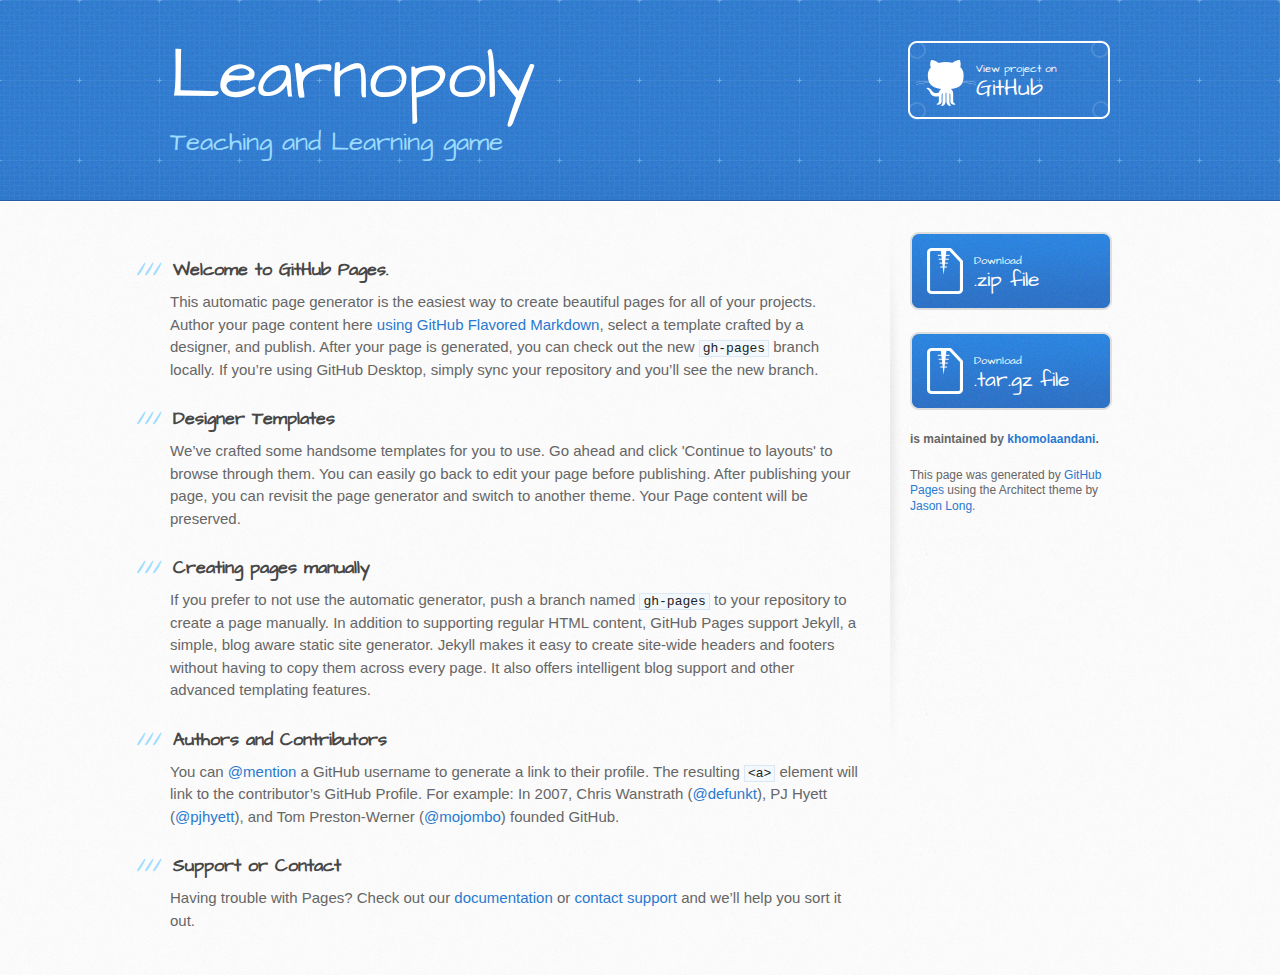
<file: index.html>
<!DOCTYPE html>
<html>
  <head>
    <meta charset='utf-8'>
    <meta http-equiv="X-UA-Compatible" content="chrome=1">
    <meta name="viewport" content="width=device-width, initial-scale=1, maximum-scale=1">
    <link href='https://fonts.googleapis.com/css?family=Architects+Daughter' rel='stylesheet' type='text/css'>
    <link rel="stylesheet" type="text/css" href="stylesheets/stylesheet.css" media="screen">
    <link rel="stylesheet" type="text/css" href="stylesheets/github-light.css" media="screen">
    <link rel="stylesheet" type="text/css" href="stylesheets/print.css" media="print">

    <!--[if lt IE 9]>
    <script src="//html5shiv.googlecode.com/svn/trunk/html5.js"></script>
    <![endif]-->

    <title>Learnopoly by khomolaandani</title>
  </head>

  <body>
    <header>
      <div class="inner">
        <h1>Learnopoly</h1>
        <h2>Teaching and Learning game</h2>
        <a href="https://github.com/khomolaandani/Learnopoly" class="button"><small>View project on</small> GitHub</a>
      </div>
    </header>

    <div id="content-wrapper">
      <div class="inner clearfix">
        <section id="main-content">
          <h3>
<a id="welcome-to-github-pages" class="anchor" href="#welcome-to-github-pages" aria-hidden="true"><span aria-hidden="true" class="octicon octicon-link"></span></a>Welcome to GitHub Pages.</h3>

<p>This automatic page generator is the easiest way to create beautiful pages for all of your projects. Author your page content here <a href="https://guides.github.com/features/mastering-markdown/">using GitHub Flavored Markdown</a>, select a template crafted by a designer, and publish. After your page is generated, you can check out the new <code>gh-pages</code> branch locally. If you’re using GitHub Desktop, simply sync your repository and you’ll see the new branch.</p>

<h3>
<a id="designer-templates" class="anchor" href="#designer-templates" aria-hidden="true"><span aria-hidden="true" class="octicon octicon-link"></span></a>Designer Templates</h3>

<p>We’ve crafted some handsome templates for you to use. Go ahead and click 'Continue to layouts' to browse through them. You can easily go back to edit your page before publishing. After publishing your page, you can revisit the page generator and switch to another theme. Your Page content will be preserved.</p>

<h3>
<a id="creating-pages-manually" class="anchor" href="#creating-pages-manually" aria-hidden="true"><span aria-hidden="true" class="octicon octicon-link"></span></a>Creating pages manually</h3>

<p>If you prefer to not use the automatic generator, push a branch named <code>gh-pages</code> to your repository to create a page manually. In addition to supporting regular HTML content, GitHub Pages support Jekyll, a simple, blog aware static site generator. Jekyll makes it easy to create site-wide headers and footers without having to copy them across every page. It also offers intelligent blog support and other advanced templating features.</p>

<h3>
<a id="authors-and-contributors" class="anchor" href="#authors-and-contributors" aria-hidden="true"><span aria-hidden="true" class="octicon octicon-link"></span></a>Authors and Contributors</h3>

<p>You can <a href="https://help.github.com/articles/basic-writing-and-formatting-syntax/#mentioning-users-and-teams" class="user-mention">@mention</a> a GitHub username to generate a link to their profile. The resulting <code>&lt;a&gt;</code> element will link to the contributor’s GitHub Profile. For example: In 2007, Chris Wanstrath (<a href="https://github.com/defunkt" class="user-mention">@defunkt</a>), PJ Hyett (<a href="https://github.com/pjhyett" class="user-mention">@pjhyett</a>), and Tom Preston-Werner (<a href="https://github.com/mojombo" class="user-mention">@mojombo</a>) founded GitHub.</p>

<h3>
<a id="support-or-contact" class="anchor" href="#support-or-contact" aria-hidden="true"><span aria-hidden="true" class="octicon octicon-link"></span></a>Support or Contact</h3>

<p>Having trouble with Pages? Check out our <a href="https://help.github.com/pages">documentation</a> or <a href="https://github.com/contact">contact support</a> and we’ll help you sort it out.</p>
        </section>

        <aside id="sidebar">
          <a href="https://github.com/khomolaandani/Learnopoly/zipball/master" class="button">
            <small>Download</small>
            .zip file
          </a>
          <a href="https://github.com/khomolaandani/Learnopoly/tarball/master" class="button">
            <small>Download</small>
            .tar.gz file
          </a>

          <p class="repo-owner"><a href="https://github.com/khomolaandani/Learnopoly"></a> is maintained by <a href="https://github.com/khomolaandani">khomolaandani</a>.</p>

          <p>This page was generated by <a href="https://pages.github.com">GitHub Pages</a> using the Architect theme by <a href="https://twitter.com/jasonlong">Jason Long</a>.</p>
        </aside>
      </div>
    </div>

  
  </body>
</html>
</file>
<file: stylesheets/github-light.css>
/*
The MIT License (MIT)

Copyright (c) 2016 GitHub, Inc.

Permission is hereby granted, free of charge, to any person obtaining a copy
of this software and associated documentation files (the "Software"), to deal
in the Software without restriction, including without limitation the rights
to use, copy, modify, merge, publish, distribute, sublicense, and/or sell
copies of the Software, and to permit persons to whom the Software is
furnished to do so, subject to the following conditions:

The above copyright notice and this permission notice shall be included in all
copies or substantial portions of the Software.

THE SOFTWARE IS PROVIDED "AS IS", WITHOUT WARRANTY OF ANY KIND, EXPRESS OR
IMPLIED, INCLUDING BUT NOT LIMITED TO THE WARRANTIES OF MERCHANTABILITY,
FITNESS FOR A PARTICULAR PURPOSE AND NONINFRINGEMENT. IN NO EVENT SHALL THE
AUTHORS OR COPYRIGHT HOLDERS BE LIABLE FOR ANY CLAIM, DAMAGES OR OTHER
LIABILITY, WHETHER IN AN ACTION OF CONTRACT, TORT OR OTHERWISE, ARISING FROM,
OUT OF OR IN CONNECTION WITH THE SOFTWARE OR THE USE OR OTHER DEALINGS IN THE
SOFTWARE.

*/

.pl-c /* comment */ {
  color: #969896;
}

.pl-c1 /* constant, variable.other.constant, support, meta.property-name, support.constant, support.variable, meta.module-reference, markup.raw, meta.diff.header */,
.pl-s .pl-v /* string variable */ {
  color: #0086b3;
}

.pl-e /* entity */,
.pl-en /* entity.name */ {
  color: #795da3;
}

.pl-smi /* variable.parameter.function, storage.modifier.package, storage.modifier.import, storage.type.java, variable.other */,
.pl-s .pl-s1 /* string source */ {
  color: #333;
}

.pl-ent /* entity.name.tag */ {
  color: #63a35c;
}

.pl-k /* keyword, storage, storage.type */ {
  color: #a71d5d;
}

.pl-s /* string */,
.pl-pds /* punctuation.definition.string, string.regexp.character-class */,
.pl-s .pl-pse .pl-s1 /* string punctuation.section.embedded source */,
.pl-sr /* string.regexp */,
.pl-sr .pl-cce /* string.regexp constant.character.escape */,
.pl-sr .pl-sre /* string.regexp source.ruby.embedded */,
.pl-sr .pl-sra /* string.regexp string.regexp.arbitrary-repitition */ {
  color: #183691;
}

.pl-v /* variable */ {
  color: #ed6a43;
}

.pl-id /* invalid.deprecated */ {
  color: #b52a1d;
}

.pl-ii /* invalid.illegal */ {
  color: #f8f8f8;
  background-color: #b52a1d;
}

.pl-sr .pl-cce /* string.regexp constant.character.escape */ {
  font-weight: bold;
  color: #63a35c;
}

.pl-ml /* markup.list */ {
  color: #693a17;
}

.pl-mh /* markup.heading */,
.pl-mh .pl-en /* markup.heading entity.name */,
.pl-ms /* meta.separator */ {
  font-weight: bold;
  color: #1d3e81;
}

.pl-mq /* markup.quote */ {
  color: #008080;
}

.pl-mi /* markup.italic */ {
  font-style: italic;
  color: #333;
}

.pl-mb /* markup.bold */ {
  font-weight: bold;
  color: #333;
}

.pl-md /* markup.deleted, meta.diff.header.from-file */ {
  color: #bd2c00;
  background-color: #ffecec;
}

.pl-mi1 /* markup.inserted, meta.diff.header.to-file */ {
  color: #55a532;
  background-color: #eaffea;
}

.pl-mdr /* meta.diff.range */ {
  font-weight: bold;
  color: #795da3;
}

.pl-mo /* meta.output */ {
  color: #1d3e81;
}
</file>
<file: stylesheets/print.css>
html, body, div, span, applet, object, iframe,
h1, h2, h3, h4, h5, h6, p, blockquote, pre,
a, abbr, acronym, address, big, cite, code,
del, dfn, em, img, ins, kbd, q, s, samp,
small, strike, strong, sub, sup, tt, var,
b, u, i, center,
dl, dt, dd, ol, ul, li,
fieldset, form, label, legend,
table, caption, tbody, tfoot, thead, tr, th, td,
article, aside, canvas, details, embed,
figure, figcaption, footer, header, hgroup,
menu, nav, output, ruby, section, summary,
time, mark, audio, video {
  padding: 0;
  margin: 0;
  font: inherit;
  font-size: 100%;
  vertical-align: baseline;
  border: 0;
}
/* HTML5 display-role reset for older browsers */
article, aside, details, figcaption, figure,
footer, header, hgroup, menu, nav, section {
  display: block;
}
body {
  line-height: 1;
}
ol, ul {
  list-style: none;
}
blockquote, q {
  quotes: none;
}
blockquote:before, blockquote:after,
q:before, q:after {
  content: '';
  content: none;
}
table {
  border-spacing: 0;
  border-collapse: collapse;
}
body {
  font-family: 'Helvetica Neue', Helvetica, Arial, serif;
  font-size: 13px;
  line-height: 1.5;
  color: #000;
}

a {
  font-weight: bold;
  color: #d5000d;
}

header {
  padding-top: 35px;
  padding-bottom: 10px;
}

header h1 {
  font-size: 48px;
  font-weight: bold;
  line-height: 1.2;
  color: #303030;
  letter-spacing: -1px;
}

header h2 {
  font-size: 24px;
  font-weight: normal;
  line-height: 1.3;
  color: #aaa;
  letter-spacing: -1px;
}
#downloads {
  display: none;
}
#main_content {
  padding-top: 20px;
}

code, pre {
  margin-bottom: 30px;
  font-family: Monaco, "Bitstream Vera Sans Mono", "Lucida Console", Terminal;
  font-size: 12px;
  color: #222;
}

code {
  padding: 0 3px;
}

pre {
  padding: 20px;
  overflow: auto;
  border: solid 1px #ddd;
}
pre code {
  padding: 0;
}

ul, ol, dl {
  margin-bottom: 20px;
}


/* COMMON STYLES */

table {
  width: 100%;
  border: 1px solid #ebebeb;
}

th {
  font-weight: 500;
}

td {
  font-weight: 300;
  text-align: center;
  border: 1px solid #ebebeb;
}

form {
  padding: 20px;
  background: #f2f2f2;

}


/* GENERAL ELEMENT TYPE STYLES */

h1 {
  font-size: 2.8em;
}

h2 {
  margin-bottom: 8px;
  font-size: 22px;
  font-weight: bold;
  color: #303030;
}

h3 {
  margin-bottom: 8px;
  font-size: 18px;
  font-weight: bold;
  color: #d5000d;
}

h4 {
  font-size: 16px;
  font-weight: bold;
  color: #303030;
}

h5 {
  font-size: 1em;
  color: #303030;
}

h6 {
  font-size: .8em;
  color: #303030;
}

p {
  margin-bottom: 20px;
  font-weight: 300;
}

a {
  text-decoration: none;
}

p a {
  font-weight: 400;
}

blockquote {
  padding: 0 0 0 30px;
  margin-bottom: 20px;
  font-size: 1.6em;
  border-left: 10px solid #e9e9e9;
}

ul li {
  padding-left: 20px;
  list-style-position: inside;
  list-style: disc;
}

ol li {
  padding-left: 3px;
  list-style-position: inside;
  list-style: decimal;
}

dl dd {
  font-style: italic;
  font-weight: 100;
}

footer {
  padding-top: 20px;
  padding-bottom: 30px;
  margin-top: 40px;
  font-size: 13px;
  color: #aaa;
}

footer a {
  color: #666;
}

/* MISC */
.clearfix:after {
  display: block;
  height: 0;
  clear: both;
  visibility: hidden;
  content: '.';
}

.clearfix {display: inline-block;}
* html .clearfix {height: 1%;}
.clearfix {display: block;}
</file>
<file: stylesheets/stylesheet.css>
/*! normalize.css v3.0.2 | MIT License | git.io/normalize */

/**
 * 1. Set default font family to sans-serif.
 * 2. Prevent iOS text size adjust after orientation change, without disabling
 *    user zoom.
 */

html {
  font-family: sans-serif; /* 1 */
  -webkit-text-size-adjust: 100%; /* 2 */
  -ms-text-size-adjust: 100%; /* 2 */
}

/**
 * Remove default margin.
 */

body {
  margin: 0;
}

/* HTML5 display definitions
   ========================================================================== */

/**
 * Correct `block` display not defined for any HTML5 element in IE 8/9.
 * Correct `block` display not defined for `details` or `summary` in IE 10/11
 * and Firefox.
 * Correct `block` display not defined for `main` in IE 11.
 */

article,
aside,
details,
figcaption,
figure,
footer,
header,
hgroup,
main,
menu,
nav,
section,
summary {
  display: block;
}

/**
 * 1. Correct `inline-block` display not defined in IE 8/9.
 * 2. Normalize vertical alignment of `progress` in Chrome, Firefox, and Opera.
 */

audio,
canvas,
progress,
video {
  display: inline-block; /* 1 */
  vertical-align: baseline; /* 2 */
}

/**
 * Prevent modern browsers from displaying `audio` without controls.
 * Remove excess height in iOS 5 devices.
 */

audio:not([controls]) {
  display: none;
  height: 0;
}

/**
 * Address `[hidden]` styling not present in IE 8/9/10.
 * Hide the `template` element in IE 8/9/11, Safari, and Firefox < 22.
 */

[hidden],
template {
  display: none;
}

/* Links
   ========================================================================== */

/**
 * Remove the gray background color from active links in IE 10.
 */

a {
  background-color: transparent;
}

/**
 * Improve readability when focused and also mouse hovered in all browsers.
 */

a:active,
a:hover {
  outline: 0;
}

/* Text-level semantics
   ========================================================================== */

/**
 * Address styling not present in IE 8/9/10/11, Safari, and Chrome.
 */

abbr[title] {
  border-bottom: 1px dotted;
}

/**
 * Address style set to `bolder` in Firefox 4+, Safari, and Chrome.
 */

b,
strong {
  font-weight: bold;
}

/**
 * Address styling not present in Safari and Chrome.
 */

dfn {
  font-style: italic;
}

/**
 * Address variable `h1` font-size and margin within `section` and `article`
 * contexts in Firefox 4+, Safari, and Chrome.
 */

h1 {
  margin: 0.67em 0;
  font-size: 2em;
}

/**
 * Address styling not present in IE 8/9.
 */

mark {
  color: #000;
  background: #ff0;
}

/**
 * Address inconsistent and variable font size in all browsers.
 */

small {
  font-size: 80%;
}

/**
 * Prevent `sub` and `sup` affecting `line-height` in all browsers.
 */

sub,
sup {
  position: relative;
  font-size: 75%;
  line-height: 0;
  vertical-align: baseline;
}

sup {
  top: -0.5em;
}

sub {
  bottom: -0.25em;
}

/* Embedded content
   ========================================================================== */

/**
 * Remove border when inside `a` element in IE 8/9/10.
 */

img {
  border: 0;
}

/**
 * Correct overflow not hidden in IE 9/10/11.
 */

svg:not(:root) {
  overflow: hidden;
}

/* Grouping content
   ========================================================================== */

/**
 * Address margin not present in IE 8/9 and Safari.
 */

figure {
  margin: 1em 40px;
}

/**
 * Address differences between Firefox and other browsers.
 */

hr {
  height: 0;
  -moz-box-sizing: content-box;
  box-sizing: content-box;
}

/**
 * Contain overflow in all browsers.
 */

pre {
  overflow: auto;
}

/**
 * Address odd `em`-unit font size rendering in all browsers.
 */

code,
kbd,
pre,
samp {
  font-family: monospace, monospace;
  font-size: 1em;
}

/* Forms
   ========================================================================== */

/**
 * Known limitation: by default, Chrome and Safari on OS X allow very limited
 * styling of `select`, unless a `border` property is set.
 */

/**
 * 1. Correct color not being inherited.
 *    Known issue: affects color of disabled elements.
 * 2. Correct font properties not being inherited.
 * 3. Address margins set differently in Firefox 4+, Safari, and Chrome.
 */

button,
input,
optgroup,
select,
textarea {
  margin: 0; /* 3 */
  font: inherit; /* 2 */
  color: inherit; /* 1 */
}

/**
 * Address `overflow` set to `hidden` in IE 8/9/10/11.
 */

button {
  overflow: visible;
}

/**
 * Address inconsistent `text-transform` inheritance for `button` and `select`.
 * All other form control elements do not inherit `text-transform` values.
 * Correct `button` style inheritance in Firefox, IE 8/9/10/11, and Opera.
 * Correct `select` style inheritance in Firefox.
 */

button,
select {
  text-transform: none;
}

/**
 * 1. Avoid the WebKit bug in Android 4.0.* where (2) destroys native `audio`
 *    and `video` controls.
 * 2. Correct inability to style clickable `input` types in iOS.
 * 3. Improve usability and consistency of cursor style between image-type
 *    `input` and others.
 */

button,
html input[type="button"], /* 1 */
input[type="reset"],
input[type="submit"] {
  -webkit-appearance: button; /* 2 */
  cursor: pointer; /* 3 */
}

/**
 * Re-set default cursor for disabled elements.
 */

button[disabled],
html input[disabled] {
  cursor: default;
}

/**
 * Remove inner padding and border in Firefox 4+.
 */

button::-moz-focus-inner,
input::-moz-focus-inner {
  padding: 0;
  border: 0;
}

/**
 * Address Firefox 4+ setting `line-height` on `input` using `!important` in
 * the UA stylesheet.
 */

input {
  line-height: normal;
}

/**
 * It's recommended that you don't attempt to style these elements.
 * Firefox's implementation doesn't respect box-sizing, padding, or width.
 *
 * 1. Address box sizing set to `content-box` in IE 8/9/10.
 * 2. Remove excess padding in IE 8/9/10.
 */

input[type="checkbox"],
input[type="radio"] {
  box-sizing: border-box; /* 1 */
  padding: 0; /* 2 */
}

/**
 * Fix the cursor style for Chrome's increment/decrement buttons. For certain
 * `font-size` values of the `input`, it causes the cursor style of the
 * decrement button to change from `default` to `text`.
 */

input[type="number"]::-webkit-inner-spin-button,
input[type="number"]::-webkit-outer-spin-button {
  height: auto;
}

/**
 * 1. Address `appearance` set to `searchfield` in Safari and Chrome.
 * 2. Address `box-sizing` set to `border-box` in Safari and Chrome
 *    (include `-moz` to future-proof).
 */

input[type="search"] {
  -webkit-box-sizing: content-box; /* 2 */
  -moz-box-sizing: content-box;
  box-sizing: content-box;
  -webkit-appearance: textfield; /* 1 */
}

/**
 * Remove inner padding and search cancel button in Safari and Chrome on OS X.
 * Safari (but not Chrome) clips the cancel button when the search input has
 * padding (and `textfield` appearance).
 */

input[type="search"]::-webkit-search-cancel-button,
input[type="search"]::-webkit-search-decoration {
  -webkit-appearance: none;
}

/**
 * Define consistent border, margin, and padding.
 */

fieldset {
  padding: 0.35em 0.625em 0.75em;
  margin: 0 2px;
  border: 1px solid #c0c0c0;
}

/**
 * 1. Correct `color` not being inherited in IE 8/9/10/11.
 * 2. Remove padding so people aren't caught out if they zero out fieldsets.
 */

legend {
  padding: 0; /* 2 */
  border: 0; /* 1 */
}

/**
 * Remove default vertical scrollbar in IE 8/9/10/11.
 */

textarea {
  overflow: auto;
}

/**
 * Don't inherit the `font-weight` (applied by a rule above).
 * NOTE: the default cannot safely be changed in Chrome and Safari on OS X.
 */

optgroup {
  font-weight: bold;
}

/* Tables
   ========================================================================== */

/**
 * Remove most spacing between table cells.
 */

table {
  border-spacing: 0;
  border-collapse: collapse;
}

td,
th {
  padding: 0;
}

/* LAYOUT STYLES */
body {
  font-family: 'Helvetica Neue', Helvetica, Arial, serif;
  font-size: 15px;
  font-weight: 400;
  line-height: 1.5;
  color: #666;
  background: #fafafa url(../images/body-bg.jpg) 0 0 repeat;
}

p {
  margin-top: 0;
}

a {
  color: #2879d0;
}
a:hover {
  color: #2268b2;
}

header {
  padding-top: 40px;
  padding-bottom: 40px;
  font-family: 'Architects Daughter', 'Helvetica Neue', Helvetica, Arial, serif;
  background: #2e7bcf url(../images/header-bg.jpg) 0 0 repeat-x;
  border-bottom: solid 1px #275da1;
}

header h1 {
  width: 540px;
  margin-top: 0;
  margin-bottom: 0.2em;
  font-size: 72px;
  font-weight: normal;
  line-height: 1;
  color: #fff;
  letter-spacing: -1px;
}

header h2 {
  width: 540px;
  margin-top: 0;
  margin-bottom: 0;
  font-size: 26px;
  font-weight: normal;
  line-height: 1.3;
  color: #9ddcff;
  letter-spacing: 0;
}

.inner {
  position: relative;
  width: 940px;
  margin: 0 auto;
}

#content-wrapper {
  padding-top: 30px;
  border-top: solid 1px #fff;
}

#main-content {
  float: left;
  width: 690px;
}

#main-content img {
  max-width: 100%;
}

aside#sidebar {
  float: right;
  width: 200px;
  min-height: 504px;
  padding-left: 20px;
  font-size: 12px;
  line-height: 1.3;
  background: transparent url(../images/sidebar-bg.jpg) 0 0 no-repeat;
}

aside#sidebar p.repo-owner,
aside#sidebar p.repo-owner a {
  font-weight: bold;
}

#downloads {
  margin-bottom: 40px;
}

a.button {
  width: 134px;
  height: 58px;
  padding-top: 22px;
  padding-left: 68px;
  font-family: 'Architects Daughter', 'Helvetica Neue', Helvetica, Arial, serif;
  font-size: 23px;
  line-height: 1.2;
  color: #fff;
}
a.button small {
  display: block;
  font-size: 11px;
}
header a.button {
  position: absolute;
  top: 0;
  right: 0;
  background: transparent url(../images/github-button.png) 0 0 no-repeat;
}
aside a.button {
  display: block;
  width: 138px;
  padding-left: 64px;
  margin-bottom: 20px;
  font-size: 21px;
  background: transparent url(../images/download-button.png) 0 0 no-repeat;
}

code, pre {
  margin-bottom: 30px;
  font-family: Monaco, "Bitstream Vera Sans Mono", "Lucida Console", Terminal, monospace;
  font-size: 13px;
  color: #222;
}

code {
  padding: 0 3px;
  background-color: #f2f8fc;
  border: solid 1px #dbe7f3;
}

pre {
  padding: 20px;
  overflow: auto;
  text-shadow: none;
  background: #fff;
  border: solid 1px #f2f2f2;
}
pre code {
  padding: 0;
  color: #2879d0;
  background-color: #fff;
  border: none;
}

ul, ol, dl {
  margin-bottom: 20px;
}


/* COMMON STYLES */

hr {
  height: 0;
  margin-top: 1em;
  margin-bottom: 1em;
  border: 0;
  border-top: solid 1px #ddd;
}

table {
  width: 100%;
  border: 1px solid #ebebeb;
}

th {
  font-weight: 500;
}

td {
  font-weight: 300;
  text-align: center;
  border: 1px solid #ebebeb;
}

form {
  padding: 20px;
  background: #f2f2f2;

}


/* GENERAL ELEMENT TYPE STYLES */

#main-content h1 {
  margin-top: 0;
  margin-bottom: 0;
  font-family: 'Architects Daughter', 'Helvetica Neue', Helvetica, Arial, serif;
  font-size: 2.8em;
  font-weight: normal;
  color: #474747;
  text-indent: 6px;
  letter-spacing: -1px;
}

#main-content h1:before {
  padding-right: 0.3em;
  margin-left: -0.9em;
  color: #9ddcff;
  content: "/";
}

#main-content h2 {
  margin-bottom: 8px;
  font-family: 'Architects Daughter', 'Helvetica Neue', Helvetica, Arial, serif;
  font-size: 22px;
  font-weight: bold;
  color: #474747;
  text-indent: 4px;
}
#main-content h2:before {
  padding-right: 0.3em;
  margin-left: -1.5em;
  content: "//";
  color: #9ddcff;
}

#main-content h3 {
  margin-top: 24px;
  margin-bottom: 8px;
  font-family: 'Architects Daughter', 'Helvetica Neue', Helvetica, Arial, serif;
  font-size: 18px;
  font-weight: bold;
  color: #474747;
  text-indent: 3px;
}

#main-content h3:before {
  padding-right: 0.3em;
  margin-left: -2em;
  content: "///";
  color: #9ddcff;
}

#main-content h4 {
  margin-bottom: 8px;
  font-family: 'Architects Daughter', 'Helvetica Neue', Helvetica, Arial, serif;
  font-size: 15px;
  font-weight: bold;
  color: #474747;
  text-indent: 3px;
}

h4:before {
  padding-right: 0.3em;
  margin-left: -2.8em;
  content: "////";
  color: #9ddcff;
}

#main-content h5 {
  margin-bottom: 8px;
  font-family: 'Architects Daughter', 'Helvetica Neue', Helvetica, Arial, serif;
  font-size: 14px;
  color: #474747;
  text-indent: 3px;
}
h5:before {
  padding-right: 0.3em;
  margin-left: -3.2em;
  content: "/////";
  color: #9ddcff;
}

#main-content h6 {
  margin-bottom: 8px;
  font-family: 'Architects Daughter', 'Helvetica Neue', Helvetica, Arial, serif;
  font-size: .8em;
  color: #474747;
  text-indent: 3px;
}
h6:before {
  padding-right: 0.3em;
  margin-left: -3.7em;
  content: "//////";
  color: #9ddcff;
}

p {
  margin-bottom: 20px;
}

a {
  text-decoration: none;
}

p a {
  font-weight: 400;
}

blockquote {
  padding: 0 0 0 30px;
  margin-bottom: 20px;
  font-size: 1.6em;
  border-left: 10px solid #e9e9e9;
}

ul {
  list-style-position: inside;
  list-style: disc;
  padding-left: 20px;
}

ol {
  list-style-position: inside;
  list-style: decimal;
  padding-left: 3px;
}

dl dd {
  font-style: italic;
  font-weight: 100;
}

footer {
  padding-top: 20px;
  padding-bottom: 30px;
  margin-top: 40px;
  font-size: 13px;
  color: #aaa;
  background: transparent url('../images/hr.png') 0 0 no-repeat;
}

footer a {
  color: #666;
}
footer a:hover {
  color: #444;
}

/* MISC */
.clearfix:after {
  display: block;
  height: 0;
  clear: both;
  visibility: hidden;
  content: '.';
}

.clearfix {display: inline-block;}
* html .clearfix {height: 1%;}
.clearfix {display: block;}

/* #Media Queries
================================================== */

/* Smaller than standard 960 (devices and browsers) */
@media only screen and (max-width: 959px) { }

/* Tablet Portrait size to standard 960 (devices and browsers) */
@media only screen and (min-width: 768px) and (max-width: 959px) {
  .inner {
    width: 740px;
  }
  header h1, header h2 {
    width: 340px;
  }
  header h1 {
    font-size: 60px;
  }
  header h2 {
    font-size: 30px;
  }
  #main-content {
    width: 490px;
  }
  #main-content h1:before,
  #main-content h2:before,
  #main-content h3:before,
  #main-content h4:before,
  #main-content h5:before,
  #main-content h6:before {
    padding-right: 0;
    margin-left: 0;
    content: none;
  }
}

/* All Mobile Sizes (devices and browser) */
@media only screen and (max-width: 767px) {
  .inner {
    width: 93%;
  }
  header {
    padding: 20px 0;
  }
  header .inner {
    position: relative;
  }
  header h1, header h2 {
    width: 100%;
  }
  header h1 {
    font-size: 48px;
  }
  header h2 {
    font-size: 24px;
  }
  header a.button {
    position: relative;
    display: inline-block;
    width: auto;
    height: auto;
    padding: 5px 10px;
    margin-top: 15px;
    font-size: 13px;
    line-height: 1;
    color: #2879d0;
    text-align: center;
    background-color: #9ddcff;
    background-image: none;
    border-radius: 5px;
    -moz-border-radius: 5px;
    -webkit-border-radius: 5px;
  }
  header a.button small {
    display: inline;
    font-size: 13px;
  }
  #main-content,
  aside#sidebar {
    float: none;
    width: 100% ! important;
  }
  aside#sidebar {
    min-height: 0;
    padding: 20px 0;
    margin-top: 20px;
    background-image: none;
    border-top: solid 1px #ddd;
  }
  aside#sidebar a.button {
    display: none;
  }
  #main-content h1:before,
  #main-content h2:before,
  #main-content h3:before,
  #main-content h4:before,
  #main-content h5:before,
  #main-content h6:before {
    padding-right: 0;
    margin-left: 0;
    content: none;
  }
}

/* Mobile Landscape Size to Tablet Portrait (devices and browsers) */
@media only screen and (min-width: 480px) and (max-width: 767px) { }

/* Mobile Portrait Size to Mobile Landscape Size (devices and browsers) */
@media only screen and (max-width: 479px) { }
</file>
